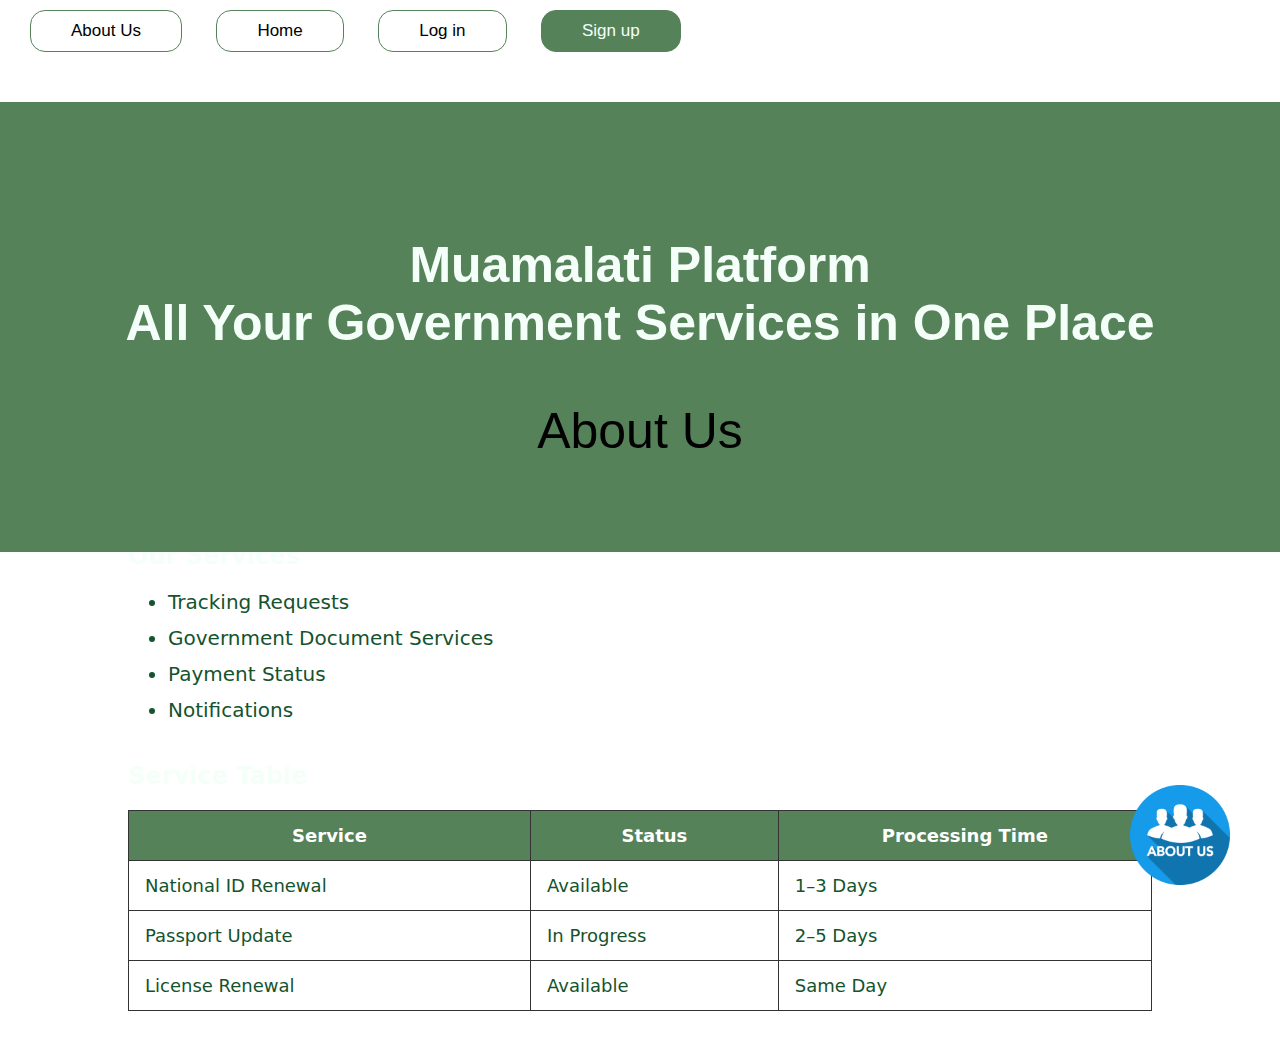
<file: aboutus.html>
<!DOCTYPE html>
<html lang="en">
<head>
    <meta charset="UTF-8">
    <meta name="viewport" content="width=device-width, initial-scale=1.0">
    <title>Mamalti</title>
    <link rel="stylesheet" href="IndexStyle.css">

</head>

<body>

    <nav>
        <a href="aboutus.html">About Us</a>
        <a href="index.html">Home</a>
        <a href="login.html" >Log in</a>
        <a href="signup.html" style="background-color: #568259 ; color: mintcream;">Sign up</a>
    </nav>

    <div class="body-div">
        <h1>Muamalati Platform <br>All Your Government Services in One Place </h1>
        <p style="font-size: 50px; text-align: center; color: black;"> 
        About Us </p>
    </div>


    <div class="content-section">

    <h2>Our Services</h2>

    <ul class="services-list">
        <li>Tracking Requests</li>
        <li>Government Document Services</li>
        <li>Payment Status</li>
        <li>Notifications</li>
    </ul>

    <h2>Service Table</h2>

    <table class="service-table">
        <tr>
            <th>Service</th>
            <th>Status</th>
            <th>Processing Time</th>
        </tr>

        <tr>
            <td>National ID Renewal</td>
            <td>Available</td>
            <td>1–3 Days</td>
        </tr>

        <tr>
            <td>Passport Update</td>
            <td>In Progress</td>
            <td>2–5 Days</td>
        </tr>

        <tr>
          <td>License Renewal</td>
          <td>Available</td>
          <td>Same Day</td>
       </tr>
    </table>

        <a href="aboutus.html" ><img src="about.jpg" style="position: absolute; bottom: 15px; right: 50px ;width: 100px; height: 50;"> </a>

        







    
</body>
</html>
</file>
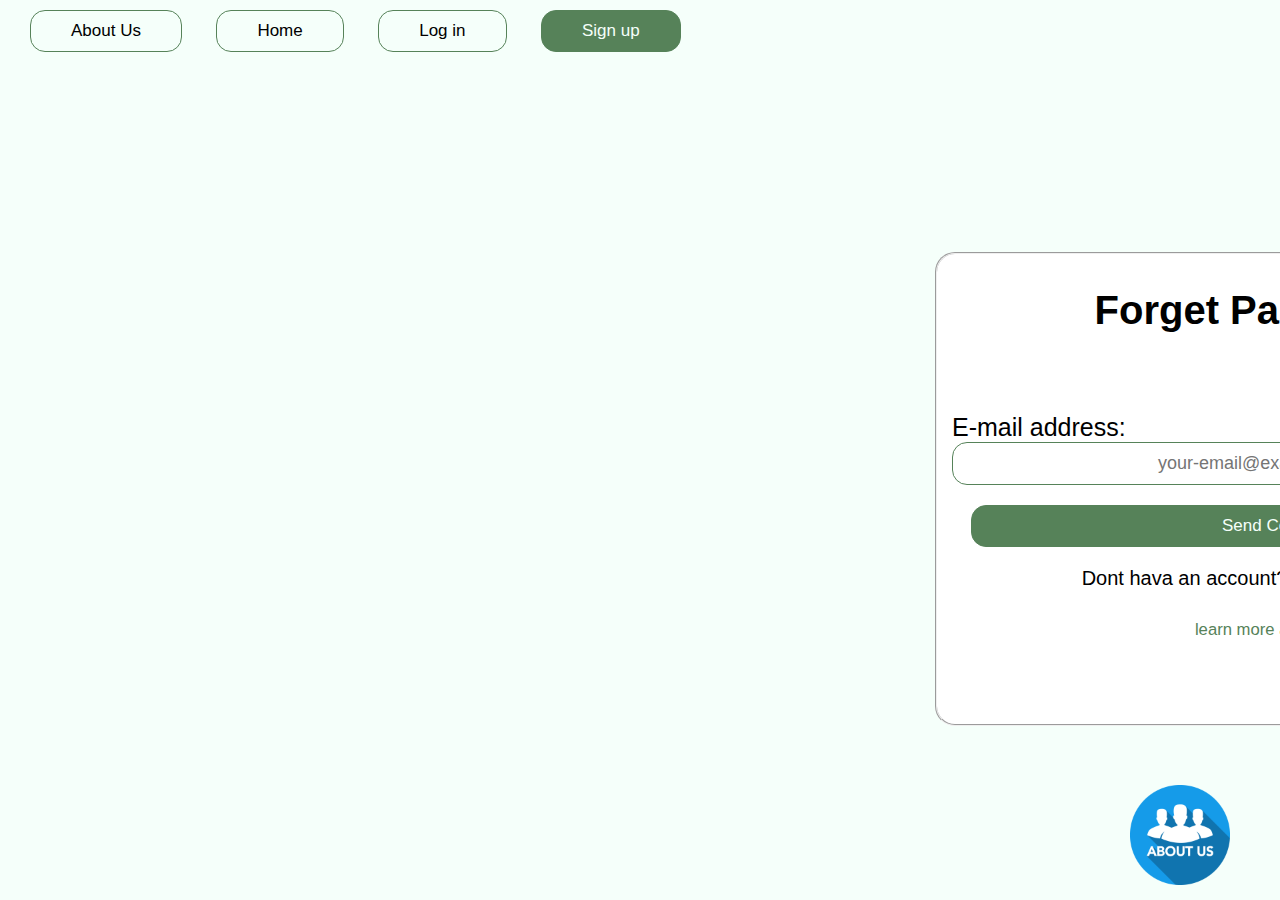
<file: forget-password.html>
<!DOCTYPE html>
<html lang="en">
<head>
    <meta charset="UTF-8">
    <meta name="viewport" content="width=device-width, initial-scale=1.0">
    <title>Mamalti</title>
    <link rel="stylesheet" href="slStyle.css">

</head>

<body>

    <nav>
        <a href="aboutus.html">About Us</a>
        <a href="index.html">Home</a>
        <a href="login.html" >Log in</a>
        <a href="signup.html" style="background-color: #568259 ; color: mintcream;">Sign up</a>
    </nav>


   <form>
   <fieldset class="fieldset-ForgetPassword">

    <h1 style="text-align: center;margin-bottom: 80px;" >Forget Password?</h1>

    <p><bold style="font-size: 25px;">E-mail address: </bold> <br><input type="email" placeholder=" your-email@example.com" style="border: 1px solid #568259; padding:10px 200px ; border-radius: 15px; font-size: large; text-align: left;"></p>


    <input type="submit" value="Send Code" class="login-button" style="margin-left: 19px;">

    <p style="text-align: center; margin-bottom: 30px; ">Dont hava an account? <a href="signup.html"  style=" color: #055c0b; text-decoration: none;">Create an account </a></p>
    <p style="text-align: center; ; font-size: smaller; color: #568259;">learn more  <a href="aboutus.html" style="color: #054b09; text-decoration: none;">about us</a></p>
   </fieldset>
   </form>  

        <a href="aboutus.html" ><img src="about.jpg" style="position: absolute; bottom: 15px; right: 50px ;width: 100px; height: 50;"> </a>



    
</body>
</html>
</file>
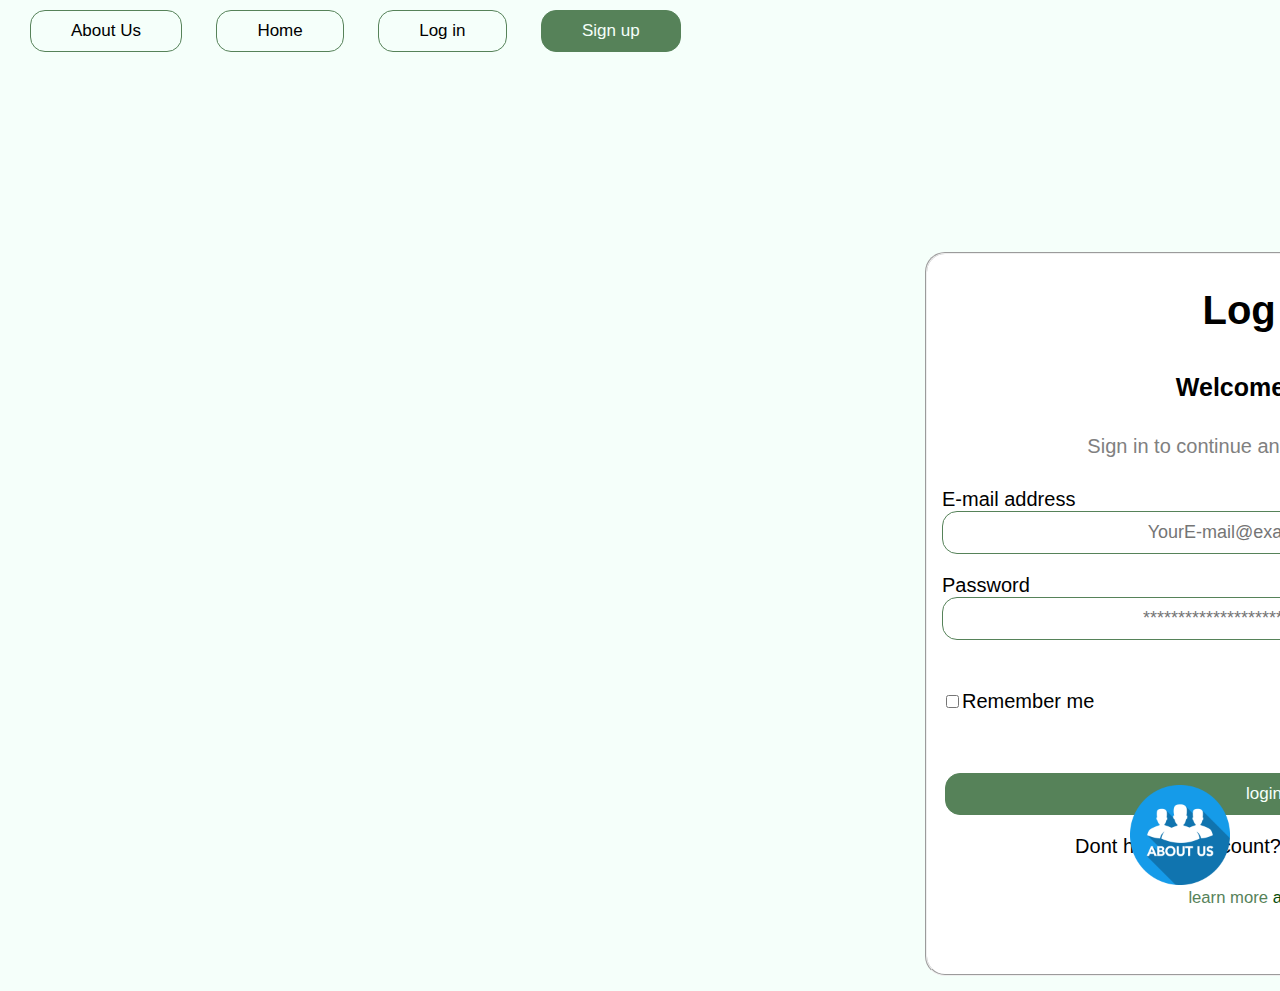
<file: login.html>
<!DOCTYPE html>
<html lang="en">
<head>
    <meta charset="UTF-8">
    <meta name="viewport" content="width=device-width, initial-scale=1.0">
    <title>Mamalti</title>
    <link rel="stylesheet" href="slStyle.css">

</head>

<body>

    <nav>
        <a href="aboutus.html">About Us</a>
        <a href="index.html">Home</a>
        <a href="login.html" >Log in</a>
        <a href="signup.html" style="background-color: #568259 ; color: mintcream;">Sign up    
        </a>
    </nav>


<fieldset>
    <h1 style="text-align: center;margin-bottom: 40px;" >Log in</h1>
    <h4 style="text-align: center; font-size: 25px;">Welcome back</h4>
    <p style ="color : grey; font-size : 20px; margin-bottom: 30px;text-align: center; "> Sign in to continue and access services</p>

<p>E-mail address  <br><input type="email" placeholder=" YourE-mail@example.com" style="border: 1px solid #568259; padding:10px 200px ; border-radius: 15px; font-size: large; text-align: left;"></p>
<p style="margin-bottom: 50px;">Password  <input type="password" placeholder="**********************************" style="border: 1px solid #568259; padding:10px 200px ; border-radius: 15px; font-size: large; text-align: left;"></p>

<p style="margin-bottom: 60px;"><input type="checkbox">Remember me<a href="forget-password.html" style="margin-left: 320px; color: #055c0b; text-decoration: none;">Forget Password?</a></p>

<input type="submit" value="login" class="login-button " style="padding:10px 300px">

<p style="text-align: center; margin-bottom: 30px; ">Dont hava an account? <a href="signup.html"  style=" color: #055c0b; text-decoration: none;">Create an account </a></p>
<p style="text-align: center; ; font-size: smaller; color: #568259;">learn more  <a href="aboutus.html" style="color: #054b09; text-decoration: none;">about us</a></p>
</fieldset>

<a href="aboutus.html" ><img src="about.jpg" style="position: absolute; bottom: 15px; right: 50px ;width: 100px; height: 50;"> </a>
</body>
</html>
</file>
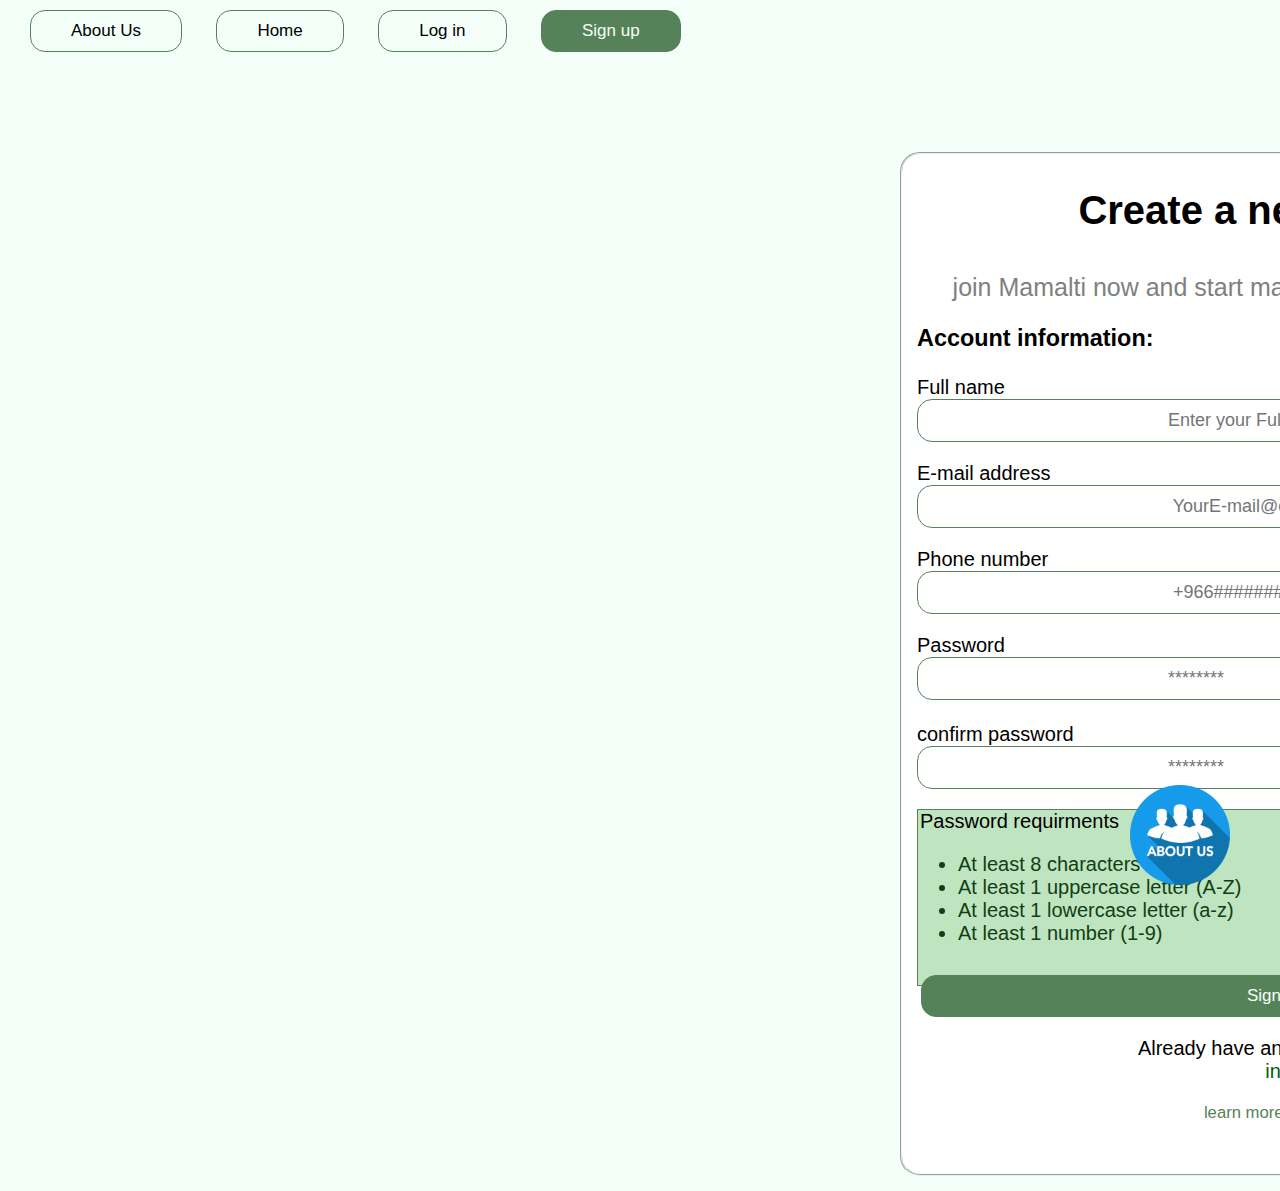
<file: signup.html>
<!DOCTYPE html>
<html lang="en">
<head>
    <meta charset="UTF-8">
    <meta name="viewport" content="width=device-width, initial-scale=1.0">
    <title>Mamalti</title>
    <link rel="stylesheet" href="slStyle.css">

</head>

<body>

    <nav>
        <a href="aboutus.html">About Us</a>
        <a href="index.html">Home</a>
        <a href="login.html" >Log in</a>
        <a href="signup.html" style="background-color: #568259 ; color: mintcream;">Sign up</a>
    </nav>

<fieldset class="signup">
    <h1 style="text-align: center;margin-bottom: 40px;" >Create a new account</h1>
        <p style ="color : grey; font-size : 25px;margin-bottom: 20px; text-align: center;"> join Mamalti now and start managing your transaction easily</p>
           <h3>Account information:</h3>

<p>Full name <br><input type="text" placeholder="Enter your Full-name" style="border: 1px solid #568259; padding:10px 250px ; border-radius: 15px; font-size: large; text-align: left;"></p>
<p>E-mail address  <br><input type="email" placeholder=" YourE-mail@example.com" style="border: 1px solid #568259; padding:10px 250px ; border-radius: 15px; font-size: large; text-align: left;"></p>
<p>Phone number <br><input type="phone" placeholder=" +966#########" style="border: 1px solid #568259; padding:10px 250px ; border-radius: 15px; font-size: large; text-align: left;"></p>
<p>Password <input type="password"placeholder="********" style=" border: 1px solid #568259; padding:10px 250px ; border-radius: 15px; font-size: large;" > <br> <br>
confirm password <input type="password" placeholder="********" style=" border: 1px solid #568259; padding:10px 250px ; border-radius: 15px; font-size: large;"> 
</p>

<div style=" border: 1px solid #568259; width: 500px; height: 175px; background-color: #bfe4c0; ">
<legend>Password requirments</legend>

<ul style="color: #103f13;">

<li> At least 8 characters  </li>
<li> At least 1 uppercase letter (A-Z)  </li>
<li> At least 1 lowercase letter (a-z)  </li>
<li> At least 1 number (1-9)  </li>

</ul>

<input type="submit" value="Sign up" class="login-button " style="padding:10px 325px; margin-top: 10px;">

<p style="text-align: center; margin-left: 210px; ">Already have an account? <a href="login.html"  style=" color: #055c0b; text-decoration: none;">Log in </a></p>
<p style="text-align: center; ; font-size: smaller; color: #568259;margin-left: 220px;">learn more  <a href="aboutus.html" style="color: #054b09; text-decoration: none;">about us</a></p>





</div>





</fieldset>






<a href="aboutus.html" ><img src="about.jpg" style="position: absolute; bottom: 15px; right: 50px ;width: 100px; height: 50;"> </a>
</body>
</html>
</file>
<file: IndexStyle.css>
nav a {
    text-align: center;
    text-decoration: none;
    padding: 10px 40px;
    display: inline-block;
    font-size: 17px;
    font-family: 'Segoe UI', Tahoma, Geneva, Verdana, sans-serif;
    color: black;
    border-radius: 15px;
    margin-left: 30px;
    border: 1px solid #568259;
    margin-top: 10px;
    
}

nav a:hover {
    background-color: #568259;
    color: mintcream;
}

body {
  margin: 0;
  font-family: 'Segoe UI', Tahoma, Geneva, Verdana, sans-serif;
  color: mintcream;
}

div h1 {
    font-family: 'Segoe UI', Tahoma, Geneva, Verdana, sans-serif;
    font-size: 50px;
    text-align: center;
}

.body-div {
    background-color: #568259;
    width: auto;
    height: 350px;
    position: relative;
    top: 50px; 
    padding-top: 100px;
}

.div-circle { 
    background-color: #568259;
    width: 100px;
    height: 100px;
    border-radius: 50px;
    display: inline-flex;
    align-items: center;
    justify-content: center;
    font-size: 40px;
    font-weight: bold;
    color: mintcream;
    margin: 60px 60px;
    box-shadow: 0 4px 8px rgba(0, 0, 0, 0.2);
}

.circles-container {
    text-align: center;
    padding: 60px 20px;
    display: flex;
    justify-content: center;
    gap: 40px;
    flex-wrap: wrap;
}

.circle-item {
    flex-basis: 280px;
    color: #333;
}

.circle-item h3 {
    font-size: 22px;
    color: #568259;
    margin-top: 5px;
    margin-bottom: 5px;
    font-family: 'Segoe UI', Tahoma, Geneva, Verdana, sans-serif;
}

.circle-item p {
    font-size: 16px;
    color: #555;
    line-height: 1.5;
    font-family: 'Segoe UI', Tahoma, Geneva, Verdana, sans-serif;
}

.content-section {
    width: 80%;
    margin: 40px auto;
    font-family: system-ui, sans-serif;
    opacity: 1;              
}

.services-list {
    margin-bottom: 40px;
    font-size: 20px;
    color: #14532d;
}

.services-list li {
    margin: 12px 0;
}

.service-table {
    width: 100%;
    border-collapse: collapse;
    font-size: 18px;
    margin-top: 10px;
}

.service-table th,
.service-table td {
    border: 1px solid #333;
    padding: 14px 16px;
}

.service-table th {
    background: #568259;
    color: #ffffff;
}

.service-table td {
    background: #ffffff;   
    color: #14532d;        
}
</file>
<file: slStyle.css>
nav a {
    text-align: center;
    text-decoration: none;
    padding: 10px 40px;
    display: inline-block;
    font-size: 17px;
    font-family: 'Segoe UI', Tahoma, Geneva, Verdana, sans-serif;
    color: black;
    border-radius: 15px;
    margin-left: 30px;
    border: 1px solid #568259;
    margin-top: 10px;

}

nav a:hover {
    background-color: #568259;
    color: mintcream;
}

fieldset{
  margin-bottom: 15px;
  background-color: rgb(255, 255, 255);
  font-size: 20px;
  width :400px;
  height: 700px;
  border-radius: 20px;
  margin-left: 925px;
  margin-top :  200px;
}

.login-button{


  text-align: center;
    text-decoration: none;
    padding: 10px 250px;
    font-size: 17px;
    font-family: 'Segoe UI', Tahoma, Geneva, Verdana, sans-serif;
    border-radius: 15px;
    margin-left: 3px;
    border: 1px solid #568259;
    background-color: #568259 ; color: mintcream;
}

body {
  margin: 0;
  font-family: 'Segoe UI', Tahoma, Geneva, Verdana, sans-serif;
  margin: 0;
  font-family: 'Segoe UI', Tahoma, Geneva, Verdana, sans-serif;
  background-color: mintcream;
}

.fieldset-ForgetPassword{
  margin-bottom: 15px;
  background-color: rgb(255, 255, 255);
  font-size: 20px;
  width :400px;
  height: 450px;
  border-radius: 20px;
  margin-left: 935px;
  margin-top :  200px;
}

.signup{
  margin-bottom: 15px;
  background-color: rgb(255, 255, 255);
  font-size: 20px;
  width : 700px;
  height: 1000px;
  border-radius: 20px;
  margin-left: 900px;
  margin-top :  100px;


}
</file>
